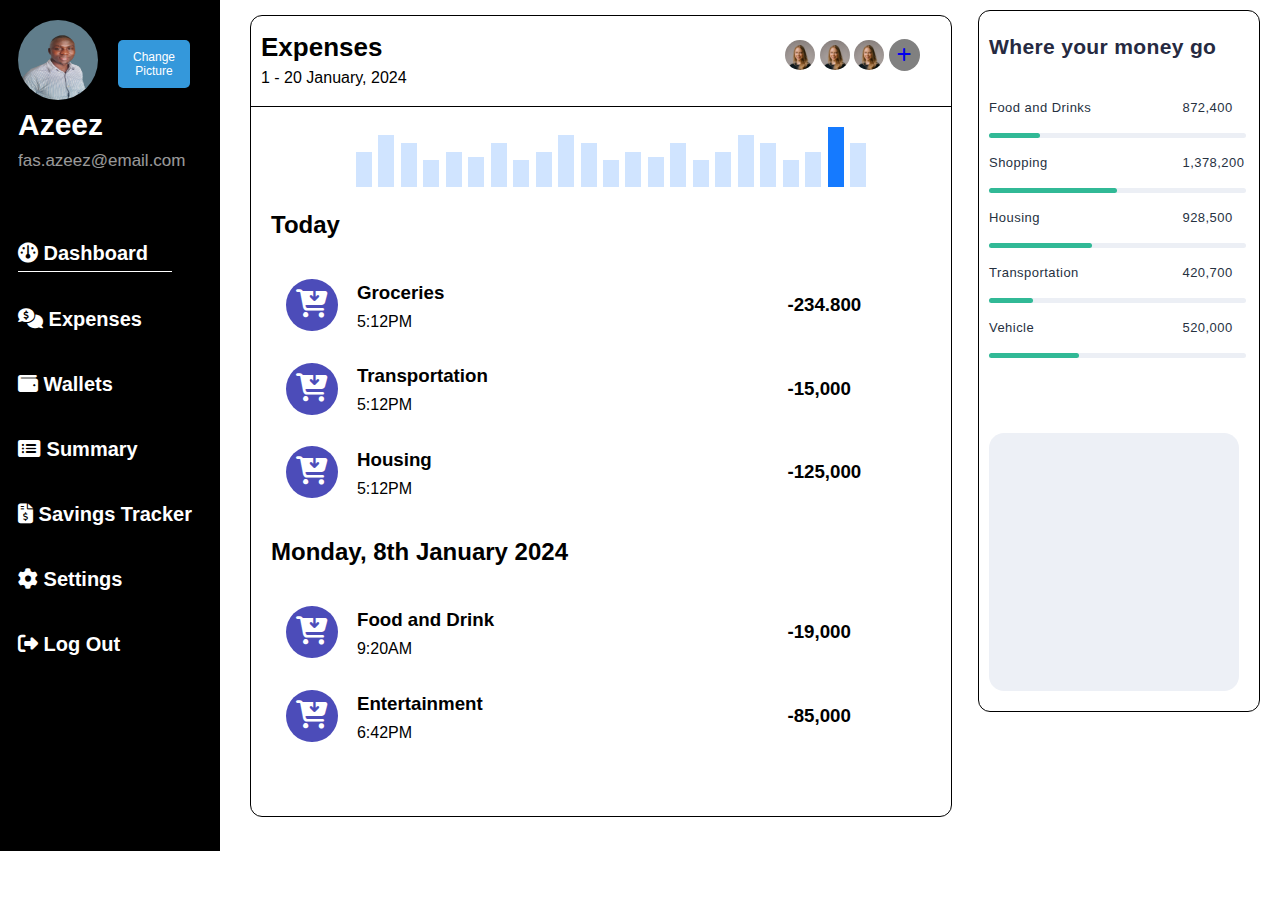
<file: dashboard.html>
<!DOCTYPE html>
<html>
    <head>
        <meta charset="utf-8" />
        <meta name="viewport" content="width=device-width, initial-scale=1.0">
        <title>Dashboard</title>
        <link rel="stylesheet" href="https://cdnjs.cloudflare.com/ajax/libs/font-awesome/6.5.1/css/all.min.css">
        <link rel="stylesheet" href="css/sidebar.css" />
        <link rel="stylesheet" href="css/main-content.css">
        <link rel="stylesheet" href="css/right-content.css">
        <link rel="stylesheet" href="css/profile.css">
    </head>
    <body>
        <div class="box">
           <!-- Left sidebar section -->
           <button id="openMenuBtn"><i class="fa fa-bars"></i></button>
           <div class="sidebar-box" id="overlayMenu">
            <button id="closeMenuBtn"><i class="fa-solid fa-xmark"></i></button>
            <div class="sidebar">
              <div class="profile-name">Azeez</div>
                <div class="profile-email">fas.azeez@email.com</div>
                <div class="overlap">
                    <img id="profile-image" src="img/Azeez_Fasasi.png" alt="Profile Picture">
                    <input type="file" id="file-input" accept="image/*">
                    <button id="upload-btn">Change Picture</button>
                </div>
                <div class="menu">
                    <a class="active" href="dashboard.html" rel="noopener noreferrer"><i class="fa-solid fa-gauge"></i> Dashboard</a>
                    <a href="expenses.html" rel="noopener noreferrer"><i class="fa-solid fa-comments-dollar"></i> Expenses</a>
                    <a href="wallet.html" rel="noopener noreferrer"><i class="fa-solid fa-wallet"></i> Wallets</a>
                    <a href="summary.html" rel="noopener noreferrer"><i class="fa-solid fa-rectangle-list"></i> Summary</a>
                    <a href="savings-tracket.html" rel="noopener noreferrer"><i class="fa-solid fa-file-invoice-dollar"></i> Savings Tracker</a>
                    <a href="settings.html" rel="noopener noreferrer"><i class="fa-solid fa-gear"></i> Settings</a>
                    <a href="index.html" rel="noopener noreferrer"><i class="fa-solid fa-right-from-bracket"></i> Log Out</a>
                </div>
            </div>
        </div>
      </div> 
      
      <!-- main content section -->
      <div class="main-content">
        <div class="top-content">
            <div class="title">
                <h3>Expenses</h3>
                <p>1 - 20 January, 2024</p>
            </div>
            <div class="users">
                <a href="#"><img src="img/profile.png" alt=""></a>
                <a href="#"><img src="img/profile.png" alt=""></a>
                <a href="#"><img src="img/profile.png" alt=""></a>
                <a href="#"><span class="fa-solid fa-plus"></i></a>
            </div>
        </div>

        <div class="stats-section">
            <div class="stats">
                <img src="img/stats.png"/>
            </div>
        </div>

        <div class="expense-details">
            <p class="expense-title">Today</p>
            <div class="breakdown">
                <div class="icon"><i class="fa-solid fa-cart-arrow-down"></i></div>
                <div class="expense">
                    <h3>Groceries</h2>
                    <p>5:12PM</p>
                </div>
                <div class="amount">
                    <h3>-234.800</h3>
                </div>
            </div>
            <div class="breakdown">
                <div class="icon"><i class="fa-solid fa-cart-arrow-down"></i></div>
                <div class="expense">
                    <h3>Transportation</h2>
                    <p>5:12PM</p>
                </div>
                <div class="amount">
                    <h3>-15,000</h3>
                </div>
            </div>
            <div class="breakdown">
                <div class="icon"><i class="fa-solid fa-cart-arrow-down"></i></div>
                <div class="expense">
                    <h3>Housing</h2>
                    <p>5:12PM</p>
                </div>
                <div class="amount">
                    <h3>-125,000</h3>
                </div>
            </div>
            <p class="expense-title">Monday, 8th January 2024</p>
            <div class="breakdown">
                <div class="icon"><i class="fa-solid fa-cart-arrow-down"></i></div>
                <div class="expense">
                    <h3>Food and Drink</h2>
                    <p>9:20AM</p>
                </div>
                <div class="amount">
                    <h3>-19,000</h3>
                </div>
            </div>
            <div class="breakdown">
                <div class="icon"><i class="fa-solid fa-cart-arrow-down"></i></div>
                <div class="expense">
                    <h3>Entertainment</h2>
                    <p>6:42PM</p>
                </div>
                <div class="amount">
                    <h3>-85,000</h3>
                </div>
            </div>
        </div>
    </div>

    <!-- Right content section -->
    <div class="right-content">
        <div class="right-content-title">
            <h3>Where your money go</h3>
        </div>
        <div class="category">
            <p>Food and Drinks</p>
            <div class="category-amount">
                <p>872,400</p>
            </div>
            <div class="horizontal">
                <div class="meter-1"></div>
            </div>
        </div>
        <div class="category">
            <p>Shopping</p>
            <div class="category-amount">
                <p>1,378,200</p>
            </div>
            <div class="horizontal">
                <div class="meter-2"></div>
            </div>
        </div>
        <div class="category">
            <p>Housing</p>
            <div class="category-amount">
                <p>928,500</p>
            </div>
            <div class="horizontal">
                <div class="meter-3"></div>
            </div>
        </div>
        <div class="category">
            <p>Transportation</p>
            <div class="category-amount">
                <p>420,700</p>
            </div>
            <div class="horizontal">
                <div class="meter-4"></div>
            </div>
        </div>
        <div class="category">
            <p>Vehicle</p>
            <div class="category-amount">
                <p>520,000</p>
            </div>
            <div class="horizontal">
                <div class="meter-5"></div>
            </div>
        </div>

        <div class="right-tip">
            <img src="img/rectangle-1.svg" />
        </div>
    </div>
   

      <script src="js/sidebar.js"></script>
      <script src="js/profile.js"></script>
    </body>
</html>
</file>
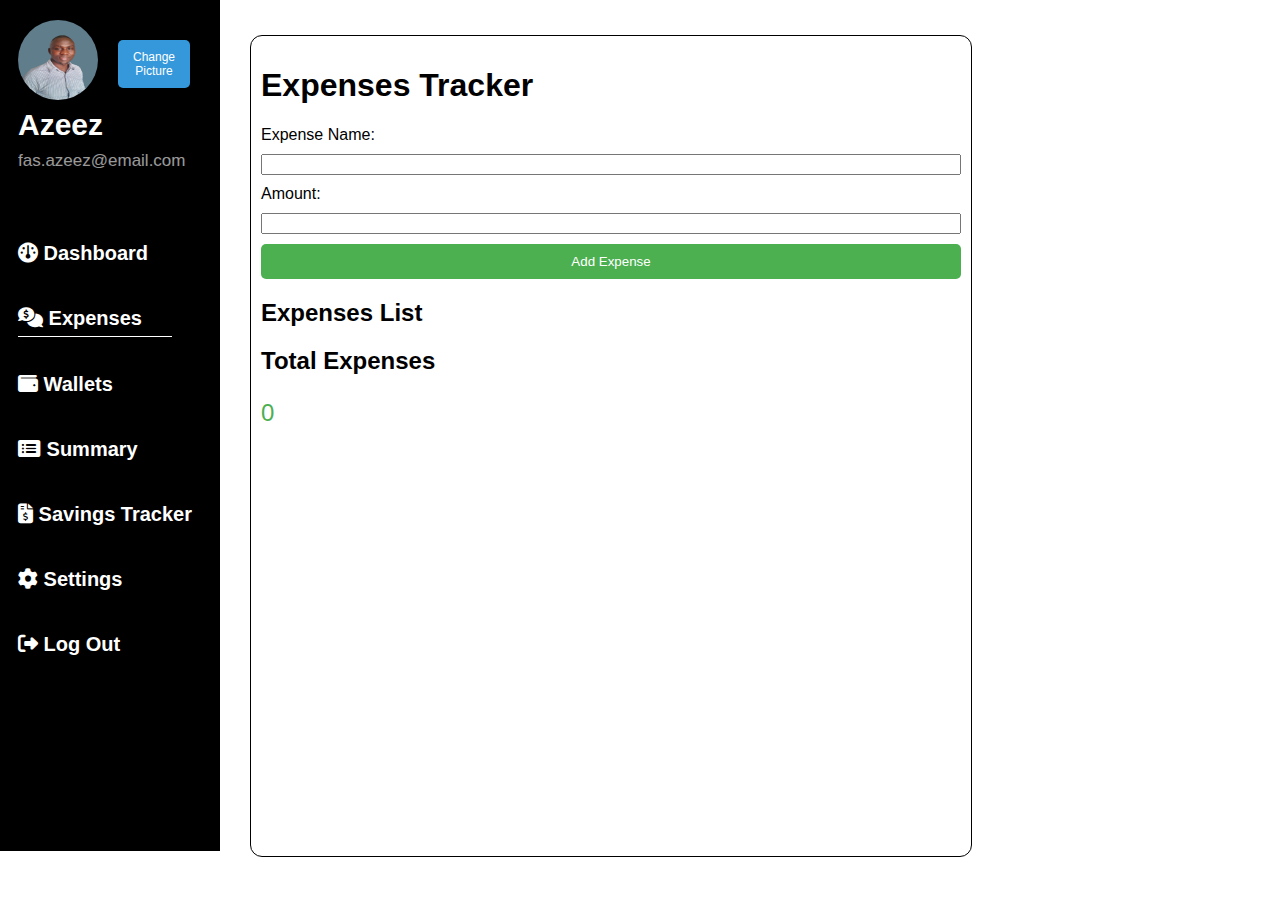
<file: expenses.html>
<!DOCTYPE html>
<html>

<head>
  <meta charset="UTF-8">
  <meta name="viewport" content="width=device-width, initial-scale=1">
  <title>Expenses</title>
  <link rel="stylesheet" href="https://cdnjs.cloudflare.com/ajax/libs/font-awesome/6.5.1/css/all.min.css">
  <link rel="stylesheet" href="css/sidebar.css">
  <link rel="stylesheet" href="css/expense.css">
  <link rel="stylesheet" href="css/profile.css">
</head>
<body>
  <div class="box">
           <!-- Left sidebar section -->
           <button id="openMenuBtn"><i class="fa fa-bars"></i></button>
           <div class="sidebar-box" id="overlayMenu">
            <button id="closeMenuBtn"><i class="fa-solid fa-xmark"></i></button>
            <div class="sidebar">
              <div class="profile-name">Azeez</div>
                <div class="profile-email">fas.azeez@email.com</div>
                <div class="overlap">
                    <img id="profile-image" src="img/Azeez_Fasasi.png" alt="Profile Picture">
                    <input type="file" id="file-input" accept="image/*">
                    <button id="upload-btn">Change Picture</button>
                </div>
                <div class="menu">
                    <a href="dashboard.html" rel="noopener noreferrer"><i class="fa-solid fa-gauge"></i> Dashboard</a>
                    <a class="active" href="expenses.html" rel="noopener noreferrer"><i class="fa-solid fa-comments-dollar"></i> Expenses</a>
                    <a href="wallet.html" rel="noopener noreferrer"><i class="fa-solid fa-wallet"></i> Wallets</a>
                    <a href="summary.html" rel="noopener noreferrer"><i class="fa-solid fa-rectangle-list"></i> Summary</a>
                    <a href="savings-tracket.html" rel="noopener noreferrer"><i class="fa-solid fa-file-invoice-dollar"></i> Savings Tracker</a>
                    <a href="settings.html" rel="noopener noreferrer"><i class="fa-solid fa-gear"></i> Settings</a>
                    <a href="index.html" rel="noopener noreferrer"><i class="fa-solid fa-right-from-bracket"></i> Log Out</a>
                </div>
            </div>
        </div>
      </div>
      

      <!-- Expenses tracker section -->
      <div class="container">
        <h1>Expenses Tracker</h1>
        <form id="expenseForm">
            <label for="expenseName">Expense Name:</label>
            <input type="text" id="expenseName" required>

            <label for="expenseAmount">Amount:</label>
            <input type="number" id="expenseAmount" required>

            <button type="button" onclick="addExpense()">Add Expense</button>
        </form>

        <div id="expensesList">
            <h2>Expenses List</h2>
            <ul id="expenses">
                <!-- Expenses will be displayed here -->
            </ul>
        </div>

        <div id="totalExpenses">
            <h2>Total Expenses</h2>
            <p id="totalAmount">0</p>
        </div>
    </div>

<script src="js/sidebar.js"></script>
<script src="js/expenses.js"></script>
</body>

</html>
</file>
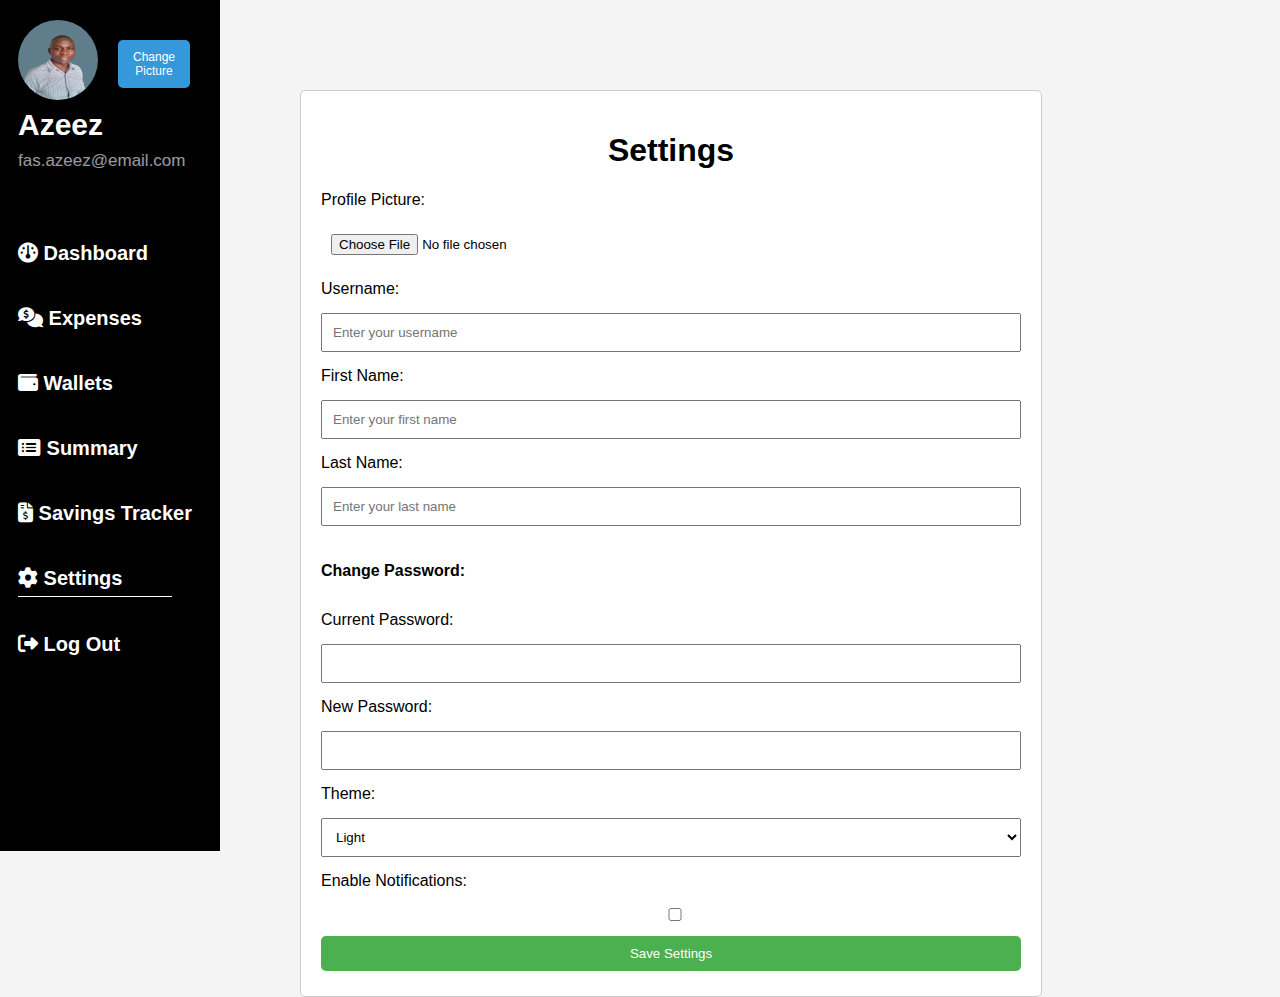
<file: settings.html>
<!DOCTYPE html>
<html>

<head>
  <meta charset="UTF-8">
  <meta name="viewport" content="width=device-width, initial-scale=1">
  <title>Settings</title>
  <link rel="stylesheet" href="https://cdnjs.cloudflare.com/ajax/libs/font-awesome/6.5.1/css/all.min.css">
  <link rel="stylesheet" href="css/sidebar.css">
  <link rel="stylesheet" href="css/settings.css">
  <link rel="stylesheet" href="css/profile.css">
</head>
<body>
  <div class="box">
           <!-- Left sidebar section -->
           <button id="openMenuBtn"><i class="fa fa-bars"></i></button>
           <div class="sidebar-box" id="overlayMenu">
            <button id="closeMenuBtn"><i class="fa-solid fa-xmark"></i></button>
            <div class="sidebar">
              <div class="profile-name">Azeez</div>
                <div class="profile-email">fas.azeez@email.com</div>
                <div class="overlap">
                  <img id="profile-image" src="img/Azeez_Fasasi.png" alt="Profile Picture">
                  <input type="file" id="file-input" accept="image/*">
                  <button id="upload-btn">Change Picture</button>
                </div>
                <div class="menu">
                  <a href="dashboard.html" rel="noopener noreferrer"><i class="fa-solid fa-gauge"></i> Dashboard</a>
                  <a href="expenses.html" rel="noopener noreferrer"><i class="fa-solid fa-comments-dollar"></i> Expenses</a>
                  <a href="wallet.html" rel="noopener noreferrer"><i class="fa-solid fa-wallet"></i> Wallets</a>
                  <a href="summary.html" rel="noopener noreferrer"><i class="fa-solid fa-rectangle-list"></i> Summary</a>
                  <a href="savings-tracket.html" rel="noopener noreferrer"><i class="fa-solid fa-file-invoice-dollar"></i> Savings Tracker</a>
                  <a class="active" href="settings.html" rel="noopener noreferrer"><i class="fa-solid fa-gear"></i> Settings</a>
                  <a href="index.html" rel="noopener noreferrer"><i class="fa-solid fa-right-from-bracket"></i> Log Out</a>
                </div>
            </div>
        </div>
      </div>

      <!-- Settings section -->
      <div class="settings-container">
        <h1>Settings</h1>

        <form id="settingsForm">
            <label for="username">Profile Picture:</label>
            <input type="file" id="settings-file-input" accept="image/*">

            <label for="username">Username:</label>
            <input type="text" id="username" placeholder="Enter your username">

            <label for="fname">First Name:</label>
            <input type="text" id="fname" placeholder="Enter your first name">

            <label for="fname">Last Name:</label>
            <input type="text" id="lname" placeholder="Enter your last name">

            <h4>Change Password:</h4>
            <label for="cpwd">Current Password:</label>
            <input type="password" id="cpwd">

            <label for="npwd">New Password:</label>
            <input type="password" id="npwd">

            <label for="theme">Theme:</label>
            <select id="theme">
                <option value="light">Light</option>
                <option value="dark">Dark</option>
            </select>

            <label for="notifications">Enable Notifications:</label>
            <input type="checkbox" id="notifications">

            <button class="settings-btn" type="button" onclick="saveSettings()">Save Settings</button>
        </form>
    </div>
      
<script src="js/sidebar.js"></script>
<script src="js/settings.js"></script>
<script src="js/profile.js"></script>
</body>

</html>
</file>
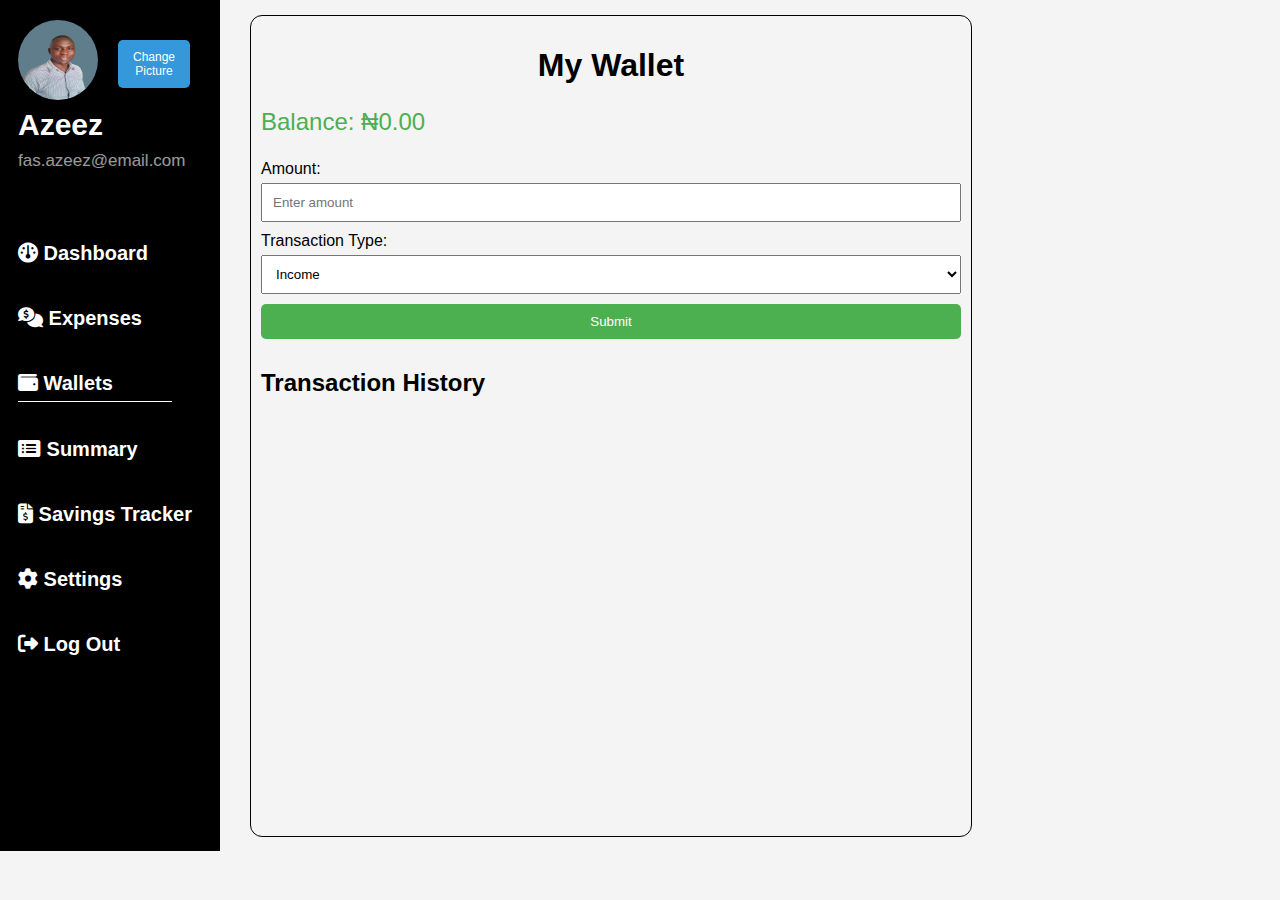
<file: wallet.html>
<!DOCTYPE html>
<html>

<head>
  <meta charset="UTF-8">
  <meta name="viewport" content="width=device-width, initial-scale=1">
  <title>Wallets</title>
  <link rel="stylesheet" href="https://cdnjs.cloudflare.com/ajax/libs/font-awesome/6.5.1/css/all.min.css">
  <link rel="stylesheet" href="css/sidebar.css">
  <link rel="stylesheet" href="css/wallets.css">
  <link rel="stylesheet" href="css/profile.css">
</head>
<body>
  <div class="box">
           <!-- Left sidebar section -->
           <button id="openMenuBtn"><i class="fa fa-bars"></i></button>
           <div class="sidebar-box" id="overlayMenu">
            <button id="closeMenuBtn"><i class="fa-solid fa-xmark"></i></button>
            <div class="sidebar">
              <div class="profile-name">Azeez</div>
                <div class="profile-email">fas.azeez@email.com</div>
                <div class="overlap">
                    <img id="profile-image" src="img/Azeez_Fasasi.png" alt="Profile Picture">
                    <input type="file" id="file-input" accept="image/*">
                    <button id="upload-btn">Change Picture</button>
                </div>
                <div class="menu">
                  <a href="dashboard.html" rel="noopener noreferrer"><i class="fa-solid fa-gauge"></i> Dashboard</a>
                  <a href="expenses.html" rel="noopener noreferrer"><i class="fa-solid fa-comments-dollar"></i> Expenses</a>
                  <a class="active" href="wallet.html" rel="noopener noreferrer"><i class="fa-solid fa-wallet"></i> Wallets</a>
                  <a href="summary.html" rel="noopener noreferrer"><i class="fa-solid fa-rectangle-list"></i> Summary</a>
                  <a href="savings-tracket.html" rel="noopener noreferrer"><i class="fa-solid fa-file-invoice-dollar"></i> Savings Tracker</a>
                  <a href="settings.html" rel="noopener noreferrer"><i class="fa-solid fa-gear"></i> Settings</a>
                  <a href="index.html" rel="noopener noreferrer"><i class="fa-solid fa-right-from-bracket"></i> Log Out</a>
                </div>
            </div>
        </div>
      </div>

      <!-- Wallets widget -->
      <div class="wallet-container">
        <h1>My Wallet</h1>
        <p id="balance">Balance: ₦0.00</p>

        <div class="transaction-form">
            <label for="amount">Amount:</label>
            <input type="number" id="amount" placeholder="Enter amount" required>

            <label for="transactionType">Transaction Type:</label>
            <select id="transactionType">
                <option value="income">Income</option>
                <option value="expense">Expense</option>
            </select>

            <button class="wallet-btn" onclick="performTransaction()">Submit</button>
        </div>

        <h2>Transaction History</h2>
        <ul id="transactionList">
            <!-- Transaction history will be displayed here -->
        </ul>
    </div>
      
<script src="js/sidebar.js"></script>
<script src="js/wallets.js"></script>
</body>

</html>
</file>
<file: css/sidebar.css>
/* Style for sidebar */
body {
  margin: 0;
}

.sidebar-box {
  position: relative;
  width: 220px;
  height: 851px;
  background-color: black;
}

.sidebar-box .sidebar {
  position: absolute;
  width: 201px;
  /* height: 651px; */
  height: 100%;
  top: 0;
  left: 18px;
}

.sidebar-box .menu {
  position: absolute;
  width: 154px;
  height: 360px;
  top: 291px;
  left: 0;
  margin-top: -55px;
}

.menu {
  width: 100%;
}

 .menu a {
  display: block;
  font-size: 20px;
  color: white;
  text-decoration: none;
  font-family: "Poppins-SemiBold", Helvetica;
  font-weight: 600;
  letter-spacing: 0;
  line-height: 35px;
  white-space: nowrap;
  margin-bottom: 30px;
}

.menu a:hover {
  font-size: 22px;
}

.menu .active {
  /* text-decoration: underline; */
  border-bottom: 1px solid white;
}

.sidebar-box .profile-name {
  position: absolute;
  top: 107px;
  left: 0;
  font-family: "Poppins-SemiBold", Helvetica;
  font-weight: 600;
  color: #ffffff;
  font-size: 30px;
  letter-spacing: 0;
  line-height: 35px;
  white-space: nowrap;
}

.sidebar-box .profile-email {
  position: absolute;
  top: 147px;
  left: 0;
  opacity: 0.6;
  font-family: "Poppins-Regular", Helvetica;
  font-weight: 400;
  color: #ffffff;
  font-size: 17px;
  letter-spacing: 0;
  line-height: 27px;
  white-space: nowrap;
}

.sidebar-box .overlap {
  position: absolute;
  width: 88px;
  height: 87px;
  top: 0;
  left: 0;
  margin-top: 20px;
}

@media (max-width: 600px) {
  .sidebar-box {
    display: none;
    z-index: 1;
    width: 200px;
    background-color: black;
  } 

  .sidebar-box .sidebar {
    position: absolute;
    width: 201px;
    height: 651px;
    /* height: 100%; */
    top: 0;
    left: 18px;
    z-index: 1;
  }

  #openMenuBtn {
    top: 20px;
    right: 0px;
    z-index: 1;
}

.overlay {
  position: fixed;
  top: 0;
  right: 0;
  width: 50%;
  height: 100%;
  background-color: black;
  display: none;
  z-index: 1;
}

#closeMenuBtn {
  position: absolute;
  top: 0px;
  left: 200px;
  background-color: black;
  padding: 10px;
  border: none;
  color: white;
  font-size: 18px;
  width: 30%;
  font-size: 30px;
  z-index: 1;
}

#openMenuBtn {
  position: fixed;
  top: 0px;
  right: 0px;
  background-color: #333;
  color: white;
  border: none;
  padding: 10px 15px;
  font-size: 16px;
  border-radius: 5px;
}
}

@media (min-width: 601px) {
    #closeMenuBtn {
    display: none;
  }

  #openMenuBtn {
    display: none;
  }
}
</file>
<file: css/main-content.css>
/* Top content section */

body {

    font-family: Arial, Helvetica, sans-serif;
}
.main-content {
    position: absolute;
    top: 0;
    left: 250px;
    width: 700px;
    height: 800px;
    border: 1px solid black;
    border-radius: 12px;
    margin-top: 15px;
}

.main-content .top-content {
    height: 100px;
    margin-top: -10px;
    border-bottom: 1px solid black;
}

.main-content .title {
    display: inline-block;
    width: 70%;
    vertical-align: middle;
    margin-left: 10px;
}

.main-content .title h3 {
    font-size: 26px;
}

.main-content .title p {
    margin-top: -20px;
}

.main-content .users {
    display: inline-block;
    width: 20%;
    vertical-align: middle;
    margin-left: 30px;
}

.main-content .users img {
    width: 30px;
    height: 30px;
    border-radius: 50%;
    vertical-align: middle;
}

.main-content .users span {
    border-radius: 50%;
    background-color: grey;
    padding: 8px;
    vertical-align: middle;
}

.stats-section {
    display: block;
    width: 70%;
    margin: 20px auto 0 auto;
}

.stats-section .stats {
    width: 500px;
    height: 60px;
}

.expense-details {
    width: 100%;
}

.expense-details .expense-title {
    font-size: 24px;
    font-weight: bold;
    margin-left: 20px;
}

.expense-details .breakdown {
    display: block;
    width: 90%;
    margin: 0 auto;
}

.expense-details .breakdown .icon {
    display: inline-block;
    width: 5%;
    vertical-align: middle;
    background-color: rgb(76, 76, 185);
    color: white;
    font-size: 28px;
    padding: 10px;
    border-radius: 50%;
    margin-right: 15px;
}

.expense-details .breakdown .expense {
    display: inline-block;
    width: 70%;
    vertical-align: middle;
    margin-right: -15px;
}

.expense-details .breakdown .expense h3 {
    margin-bottom: -7px;
}

.expense-details .breakdown .amount {
    display: inline-block;
    vertical-align: middle;
}

@media (max-width: 600px) {
    .main-content {
        position: absolute;
        top: 10px;
        left: 10px;
        width: 340px;
        height: 800px;
        border: 1px solid black;
        border-radius: 12px;
        margin-top: 30px;
    }

    .main-content .title {
        display: inline-block;
        width: 57%;
        vertical-align: middle;
        margin-left: 10px;
    }
    
    .main-content .title h3 {
        font-size: 22px;
    }
    
    .main-content .title p {
        margin-top: -20px;
    }

    .main-content .users {
        display: inline-block;
        width: 40%;
        vertical-align: middle;
        margin-left: -5px;
    }

    .main-content .users img {
        width: 25px;
        height: 25px;
        border-radius: 50%;
        vertical-align: middle;
    }

    .stats-section  .stats{
        display: block;
        width: 90%;
        margin: 20px auto 0 auto;
    }

    .stats-section .stats img {
        width: 90%;
        height: 60px;
    }

    .expense-details .breakdown .icon {
        display: inline-block;
        width: 10%;
        vertical-align: middle;
        background-color: rgb(76, 76, 185);
        color: white;
        font-size: 25px;
        padding: 8px;
        border-radius: 50%;
        margin-right: 15px;
    }
    
    .expense-details .breakdown .expense {
        display: inline-block;
        width: 55%;
        vertical-align: middle;
        margin-right: -15px;
    }
    
    .expense-details .breakdown .expense h3 {
        margin-bottom: -7px;
    }
    
    .expense-details .breakdown .amount {
        display: inline-block;
        vertical-align: middle;
    }
 }
</file>
<file: css/right-content.css>
.right-content {

    position: absolute;

    top: 10px;
    right: 20px;
    border: 1px solid black;
    border-radius: 12px;
    height: 700px;
    width: 270px;
    padding-left: 10px;
}

.right-content .right-content-title {
    font-family: "AvenirNext-DemiBold", Helvetica;
    font-weight: 700;
    color: #262a41;
    font-size: 18px;
    letter-spacing: 0.33px;
    line-height: 30px;
    white-space: nowrap;
}

.category p {
    display: inline-block;
    font-family: "Poppins-Medium", Helvetica;
    font-weight: 500;
    color: #26313f;
    font-size: 13px;
    letter-spacing: 0.46px;
    line-height: 24px;
    white-space: nowrap;
    width: 70%;
}

.category .horizontal {
    width: 95%;
    height: 5px;
    top: 0;
    left: 0;
    background-color: #eceff5;
    border-radius: 5px;
}

.horizontal .meter-1 {
    background-color: #31b996;
    border-radius: 5px;
    width: 20%;
    height: 5px;
}

.horizontal .meter-2 {
    background-color: #31b996;
    border-radius: 5px;
    width: 50%;
    height: 5px;
}

.horizontal .meter-3 {
    background-color: #31b996;
    border-radius: 5px;
    width: 40%;
    height: 5px;
}

.horizontal .meter-4 {
    background-color: #31b996;
    border-radius: 5px;
    width: 17%;
    height: 5px;
}

.horizontal .meter-5 {
    background-color: #31b996;
    border-radius: 5px;
    width: 35%;
    height: 5px;
}

.right-content .category .category-amount {
    display: inline-block;
}

.right-tip {
    margin-top: 75px;
}
.right-tip img {
    width: 250px;
    height: 258px;
}

@media (max-width: 600px) {
    .right-content {
        position: absolute;
        top: 850px;
        left: 10px;
        border: 1px solid black;
        border-radius: 12px;
        height: 700px;
        width: 340px;
        padding-left: 10px;
    }

    .right-tip img {
        width: 95%;
        height: 258px;
    }
}
</file>
<file: css/profile.css>
/* body {
    font-family: Arial, sans-serif;
    display: flex;
    justify-content: center;
    align-items: center;
    height: 100vh;
    margin: 0;
  } */

  #profile-container {
    text-align: center;
  }

  #profile-image {
    display: inline-block;
    /* max-width: 88px;
    max-height: 87px; */
    width: 80px;
    height: 80px;
    border-radius: 50%;
    margin-bottom: 10px;
    text-align: center;
  }

  #file-input {
    display: none;
  }

  #upload-btn {
    position: absolute;
    top: 20px;
    left: 100px;
    cursor: pointer;
    background-color: #3498db;
    color: #fff;
    padding: 10px 15px;
    border: none;
    border-radius: 5px;
    font-size: 12px;
  }
</file>
<file: css/expense.css>
body {
    font-family: Arial, sans-serif;
    margin: 0;
    padding: 0;
}

.container {
    position: absolute;
    top: 20px;
    left: 250px;
    width: 700px;
    height: 800px;
    border: 1px solid black;
    border-radius: 12px;
    margin-top: 15px;
    padding: 10px;
}

form {
    display: grid;
    gap: 10px;
}

button {
    padding: 10px;
    background-color: #4CAF50;
    color: white;
    border: none;
    border-radius: 5px;
    cursor: pointer;
}

button:hover {
    background-color: #45a049;
}

#expensesList, #totalExpenses {
    margin-top: 20px;
}

ul {
    list-style-type: none;
    padding: 0;
}

li {
    margin-bottom: 10px;
}

#totalAmount {
    font-size: 1.5em;
    color: #4CAF50;
}


@media (max-width: 600px) {
    .container {
        position: absolute;
        top: 70px;
        left: 10px;
        width: 320px;
        height: 800px;
        border: 1px solid black;
        border-radius: 12px;
        margin-top: 15px;
        padding: 10px;
    }
}
</file>
<file: css/settings.css>
body {
    font-family: Arial, sans-serif;
    margin: 0;
    padding: 0;
    background-color: #f4f4f4;
}

.settings-container {
    position: absolute;
    top: 40px;
    left: 300px;
    width: 700px;
    margin: 50px auto;
    padding: 20px;
    border: 1px solid #ccc;
    border-radius: 5px;
    background-color: white;
}

h1 {
    text-align: center;
}

form {
    display: grid;
    gap: 10px;
}

label {
    display: block;
    margin-bottom: 5px;
}

input, select, .settings-btn {
    width: 100%;
    padding: 10px;
    margin-bottom: 10px;
    box-sizing: border-box;
    margin-bottom: 5px;
}

.settings-btn {
    background-color: #4CAF50;
    color: white;
    border: none;
    border-radius: 5px;
    cursor: pointer;
}

.settings-btn:hover {
    background-color: #45a049;
}

@media (max-width: 600px){
    .settings-container {
        position: absolute;
        top: 10px;
        left: 10px;
        width: 300px;
        height: 800px;
        border: 1px solid black;
        border-radius: 12px;
        margin-top: 30px;
    }
}

/* Style for profile image */
#profile-container {
    text-align: center;
  }

  #settings-file-input {
    display: block;
  }

  #upload-btn {
    cursor: pointer;
    background-color: #3498db;
    color: #fff;
    padding: 10px 15px;
    border: none;
    border-radius: 5px;
    font-size: 16px;
  }
</file>
<file: css/wallets.css>
body {
    font-family: Arial, sans-serif;
    margin: 0;
    padding: 0;
    background-color: #f4f4f4;
}

.wallet-container {
    position: absolute;
    top: 0;
    left: 250px;
    width: 700px;
    height: 800px;
    border: 1px solid black;
    border-radius: 12px;
    margin-top: 15px;
    padding: 10px;
}

h1 {
    text-align: center;
}

#balance {
    font-size: 1.5em;
    color: #4CAF50;
}

.transaction-form {
    margin-top: 20px;
}

label {
    display: block;
    margin-bottom: 5px;
}

input, select, .wallet-btn {
    width: 100%;
    padding: 10px;
    margin-bottom: 10px;
    box-sizing: border-box;
}

.wallet-btn {
    background-color: #4CAF50;
    color: white;
    border: none;
    border-radius: 5px;
    cursor: pointer;
}

button:hover {
    background-color: #45a049;
}

ul {
    list-style-type: none;
    padding: 0;
}

li {
    margin-bottom: 5px;
}

@media (max-width: 600px) {
    .wallet-container {
        position: absolute;
        top: 70px;
        left: 10px;
        width: 330px;
        height: 800px;
        border: 1px solid black;
        border-radius: 12px;
        margin-top: 15px;
        padding: 10px;
    }
}
</file>
